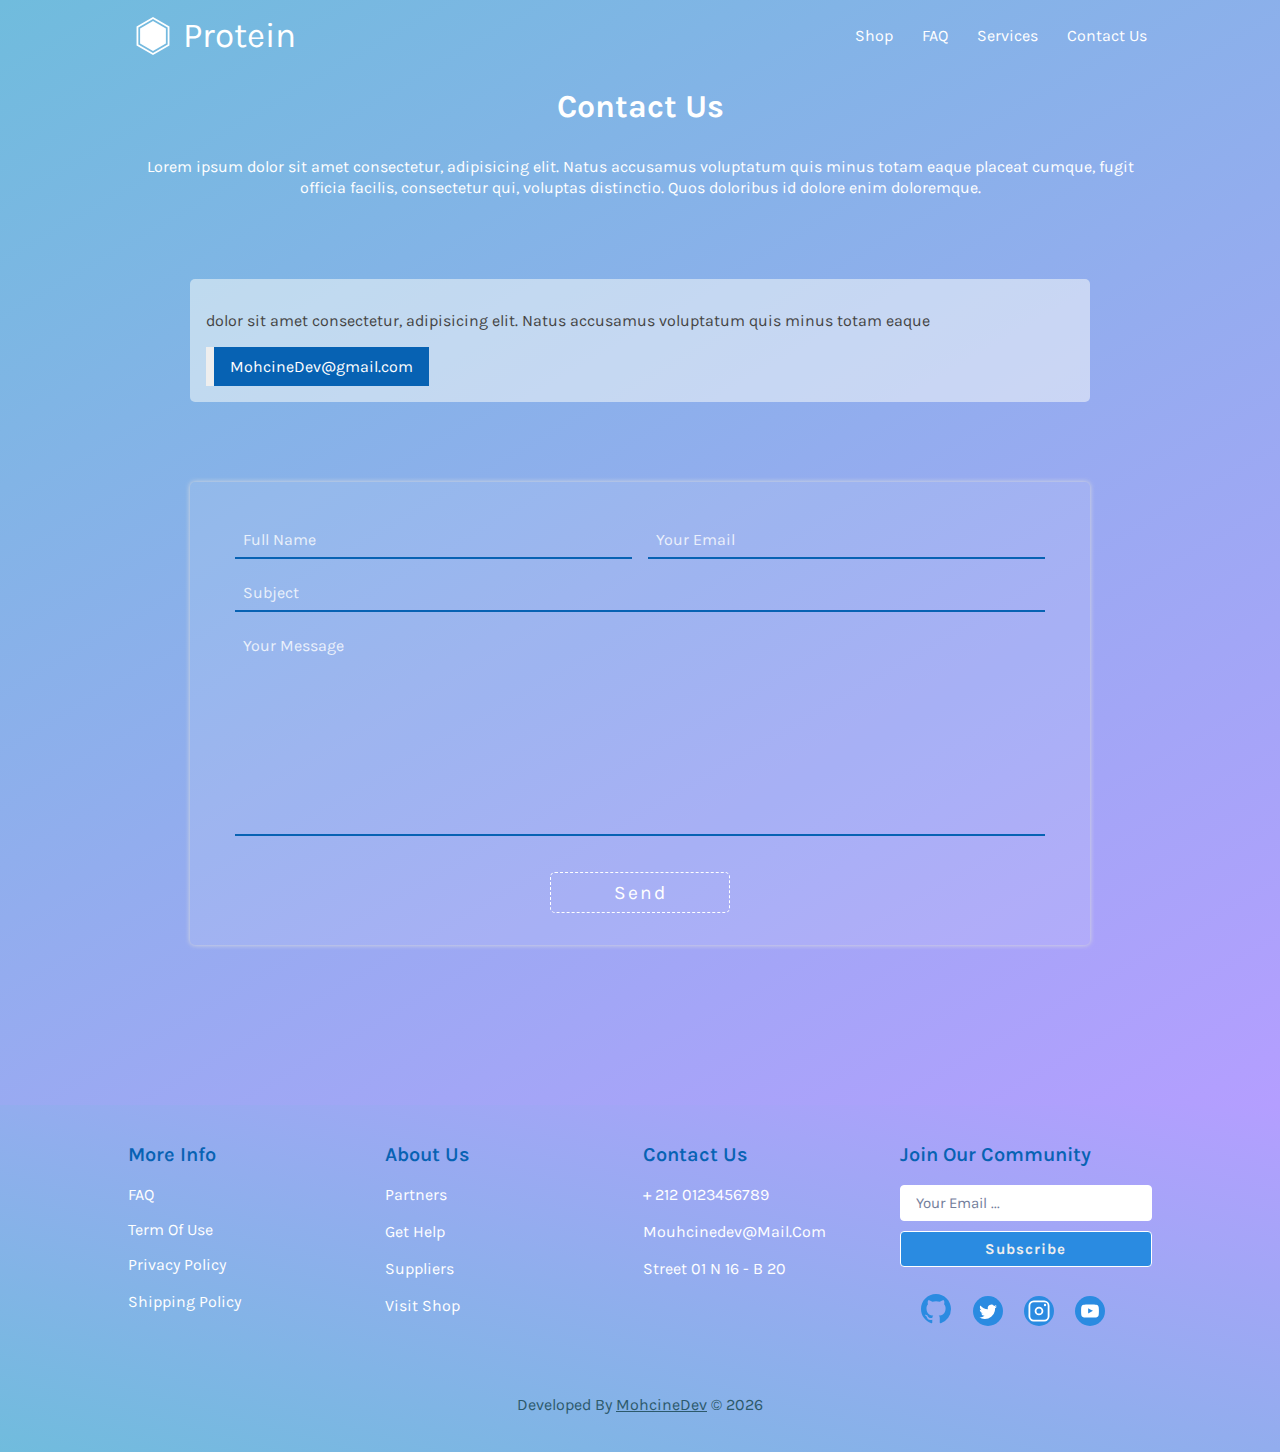
<file: Contact/contact.html>
<!DOCTYPE html>
<html lang="en" dir="ltr">

<head>
    <meta charset="UTF-8">
    <meta name="viewport" content="width=device-width, initial-scale=1.0">
    <link rel="icon" href="../src/fav.webp" />
    <title>Protein</title>
    <link rel="stylesheet" href="../main.css">
    <link rel="stylesheet" href="style.css">
</head>

<body>
    <div class="container">
        <div class="wrapper">
            <nav>
                <div class="logo">
                    <a href="/">
                        <svg xmlns="http://www.w3.org/2000/svg" viewBox="0 0 45 45">
                            <title>logo</title>
                            <path
                                d="M22.5,43.86,4,33.18V11.82L22.5,1.14,41,11.82V33.18ZM6,32l16.5,9.52L39,32V13L22.5,3.45,6,13Z"
                                style="fill:#fff" />
                            <polygon points="37 30.87 37 14.13 22.5 5.76 8 14.13 8 30.87 22.5 39.24 37 30.87"
                                style="fill:#fff" />
                        </svg>
                        <span>Protein</span>
                    </a>
                </div>
                <svg id="hide" class="nav-controll" xmlns="http://www.w3.org/2000/svg"
                    xmlns:xlink="http://www.w3.org/1999/xlink" x="0px" y="0px" width="92.132px" height="92.132px"
                    viewBox="0 0 92.132 92.132" xml:space="preserve">
                    <path fill="#eee" d="M2.141,89.13c1.425,1.429,3.299,2.142,5.167,2.142c1.869,0,3.742-0.713,5.167-2.142l33.591-33.592L79.657,89.13
    c1.426,1.429,3.299,2.142,5.167,2.142c1.867,0,3.74-0.713,5.167-2.142c2.854-2.854,2.854-7.48,0-10.334L56.398,45.205
    l31.869-31.869c2.855-2.853,2.855-7.481,0-10.334c-2.853-2.855-7.479-2.855-10.334,0L46.065,34.87L14.198,3.001
    c-2.854-2.855-7.481-2.855-10.333,0c-2.855,2.853-2.855,7.481,0,10.334l31.868,31.869L2.143,78.795
    C-0.714,81.648-0.714,86.274,2.141,89.13z" />
                </svg>
                <svg id="display" class="nav-controll" xmlns="http://www.w3.org/2000/svg"
                    xmlns:xlink="http://www.w3.org/1999/xlink" x="0px" y="0px" viewBox="0 0 477.867 477.867"
                    xml:space="preserve">
                    <circle fill="#eee" cx="68.267" cy="238.933" r="68.267" />
                    <circle fill="#eee" cx="238.933" cy="238.933" r="68.267" />
                    <circle fill="#eee" cx="409.6" cy="238.933" r="68.267" />

                </svg>

                <div class="links">
                    <a href="/#products">Shop</a>
                    <a href="../Faqs/faq.html">FAQ</a>
                    <a href="/#services">Services</a>
                    <a href="./contact.html">Contact Us</a>
                </div>
            </nav>
            <h1>Contact Us</h1>
            <p>Lorem ipsum dolor sit amet consectetur, adipisicing elit. Natus accusamus voluptatum quis minus totam
                eaque placeat cumque, fugit officia facilis, consectetur qui, voluptas distinctio. Quos doloribus id
                dolore enim doloremque.</p>
            <div class="email">
                <p> dolor sit amet consectetur, adipisicing elit. Natus accusamus voluptatum quis minus totam
                    eaque</p>
                <a href="mailto:MohcineDev@gmail.com">MohcineDev@gmail.com</a>
            </div>

            <form>
                <div class="row">
                    <input type="text" placeholder="Full Name" maxlength="30" required data-name="Full Name" id="field">
                    <input type="email" maxlength="30" required placeholder="Your Email" data-name="Your Email"
                        id="field">
                </div>
                <input type="text" maxlength="100" required placeholder="Subject" data-name="Subject" id="field">
                <textarea placeholder="Your Message" required cols="30" rows="10" data-name="Your Message"
                    id="field"></textarea>
                <input type="submit" value="Send">
            </form>
            <div class="popup">
                <div>
                    <p>Thanks for your Message but this form still not working!!</p>
                    <a href="/"><svg fill="none" stroke="#222" viewBox="0 0 24 24" xmlns="http://www.w3.org/2000/svg">
                            <path stroke-linecap="round" stroke-linejoin="round" stroke-width="2"
                                d="M11 15l-3-3m0 0l3-3m-3 3h8M3 12a9 9 0 1118 0 9 9 0 01-18 0z"></path>
                        </svg> Back to site</a>
                </div>
            </div>
        </div>
    </div>

    <!-- Footer -->
    <div class="footer-container">
        <div class="wrapper">
            <div class="footer-wrapper">
                <footer>
                    <div class="info">
                        <p>More Info</p>
                        <a href="../Faqs/faq.html">FAQ</a>
                        <a>term of use</a>
                        <p>privacy policy</p>
                        <p>shipping policy</p>
                    </div>
                    <div class="about">
                        <p>About Us</p>
                        <p>partners</p>
                        <p>get help</p>
                        <p>suppliers</p>
                        <p>visit shop</p>
                    </div>
                    <div class="contact">
                        <p>Contact us</p>
                        <p>+ 212 0123456789</p>
                        <p><a href="mailto:mouhcinedev@mail.com">mouhcinedev@mail.com</a></p>
                        <p>Street 01 N 16 - B 20</p>
                    </div>
                    <div class="community">
                        <p>join our community</p>
                        <input type="email" maxlength="30" required placeholder="Your Email ..." id="mail">
                        <button>Subscribe</button>
                        <div class="socials">
                            <a href="https://github.com/MohcineDev" target="_blank">
                                <svg xmlns="http://www.w3.org/2000/svg" viewBox="0 0 16 16" height="32" width="32">
                                    <path class="cls-1" fill-rule="evenodd"
                                        d="M8 0C3.58 0 0 3.58 0 8c0 3.54 2.29 6.53 5.47 7.59.4.07.55-.17.55-.38 0-.19-.01-.82-.01-1.49-2.01.37-2.53-.49-2.69-.94-.09-.23-.48-.94-.82-1.13-.28-.15-.68-.52-.01-.53.63-.01 1.08.58 1.23.82.72 1.21 1.87.87 2.33.66.07-.52.28-.87.51-1.07-1.78-.2-3.64-.89-3.64-3.95 0-.87.31-1.59.82-2.15-.08-.2-.36-1.02.08-2.12 0 0 .67-.21 2.2.82.64-.18 1.32-.27 2-.27.68 0 1.36.09 2 .27 1.53-1.04 2.2-.82 2.2-.82.44 1.1.16 1.92.08 2.12.51.56.82 1.27.82 2.15 0 3.07-1.87 3.75-3.65 3.95.29.25.54.73.54 1.48 0 1.07-.01 1.93-.01 2.2 0 .21.15.46.55.38A8.013 8.013 0 0016 8c0-4.42-3.58-8-8-8z">
                                    </path>
                                </svg>
                            </a>
                            <svg xmlns="http://www.w3.org/2000/svg" viewBox="0 0 50 50">
                                <title>Twitter</title>
                                <path class="cls-1" d="M50,25A25,25,0,1,1,25,0,25,25,0,0,1,50,25Z" />
                                <path class="cls-2"
                                    d="M39.81,17.37a12,12,0,0,1-3.49.94A6,6,0,0,0,39,15a12.15,12.15,0,0,1-3.86,1.46,6,6,0,0,0-10.35,5.45,17.32,17.32,0,0,1-12.52-6.25,5.84,5.84,0,0,0-.83,3,6,6,0,0,0,2.71,5,6.11,6.11,0,0,1-2.76-.75V23a5.78,5.78,0,0,0,.42,2.17,6.06,6.06,0,0,0,4.46,3.7,6.05,6.05,0,0,1-1.6.21,6.31,6.31,0,0,1-1.15-.11,6.06,6.06,0,0,0,5.68,4.15,12.29,12.29,0,0,1-7.55,2.57,11.64,11.64,0,0,1-1.45-.09,17.4,17.4,0,0,0,9.32,2.69A16.91,16.91,0,0,0,36.38,24.85a16.52,16.52,0,0,0,.41-3.61c0-.26,0-.51,0-.77A12.4,12.4,0,0,0,39.81,17.37Z" />
                            </svg>
                            <svg xmlns="http://www.w3.org/2000/svg" viewBox="0 0 50 50">
                                <title>instagram</title>
                                <circle class="cls-1" cx="25" cy="25" r="25" />
                                <rect x="9" y="9" width="32" height="32" rx="7.23"
                                    style="fill:none;stroke:#fff;stroke-miterlimit:10;stroke-width:3px" />
                                <circle cx="25" cy="25" r="5.75"
                                    style="fill:none;stroke:#fff;stroke-miterlimit:10;stroke-width:3px" />
                                <circle cx="35.04" cy="14.96" r="1.96" style="fill:#fff" />
                            </svg>
                            <svg xmlns="http://www.w3.org/2000/svg" viewBox="0 0 50 50">
                                <title>Youtube</title>
                                <path class="cls-1" d="M50,25A25,25,0,1,1,25,0,25,25,0,0,1,50,25Z" />
                                <path class="cls-2"
                                    d="M39.51,18.9a6.87,6.87,0,0,0-1.18-3.07,4.11,4.11,0,0,0-3-1.31C31.22,14.21,25,14.21,25,14.21h0s-6.21,0-10.36.31a4.11,4.11,0,0,0-3,1.31,6.87,6.87,0,0,0-1.18,3.07,48,48,0,0,0-.3,5v2.35a47.78,47.78,0,0,0,.3,5,6.87,6.87,0,0,0,1.18,3.07,4.9,4.9,0,0,0,3.26,1.32c2.37.23,10.07.31,10.07.31s6.22,0,10.37-.32a4.16,4.16,0,0,0,3-1.31,6.87,6.87,0,0,0,1.18-3.07,47.78,47.78,0,0,0,.3-5V23.89A48,48,0,0,0,39.51,18.9Zm-9.57,5.86-8,4.32V20.4l3.61,2Z" />
                            </svg>
                        </div>
                    </div>
                </footer>
                <p>Developed By <a href="https://github.com/MohcineDev" target="_blank"
                        title="GitHub Username">MohcineDev</a> &copy; <span id="year"></span></p>
            </div>
        </div>
    </div>
    <script src="../main.js"></script>
    <script src="./contact.js"></script>
</body>

</html>
</file>
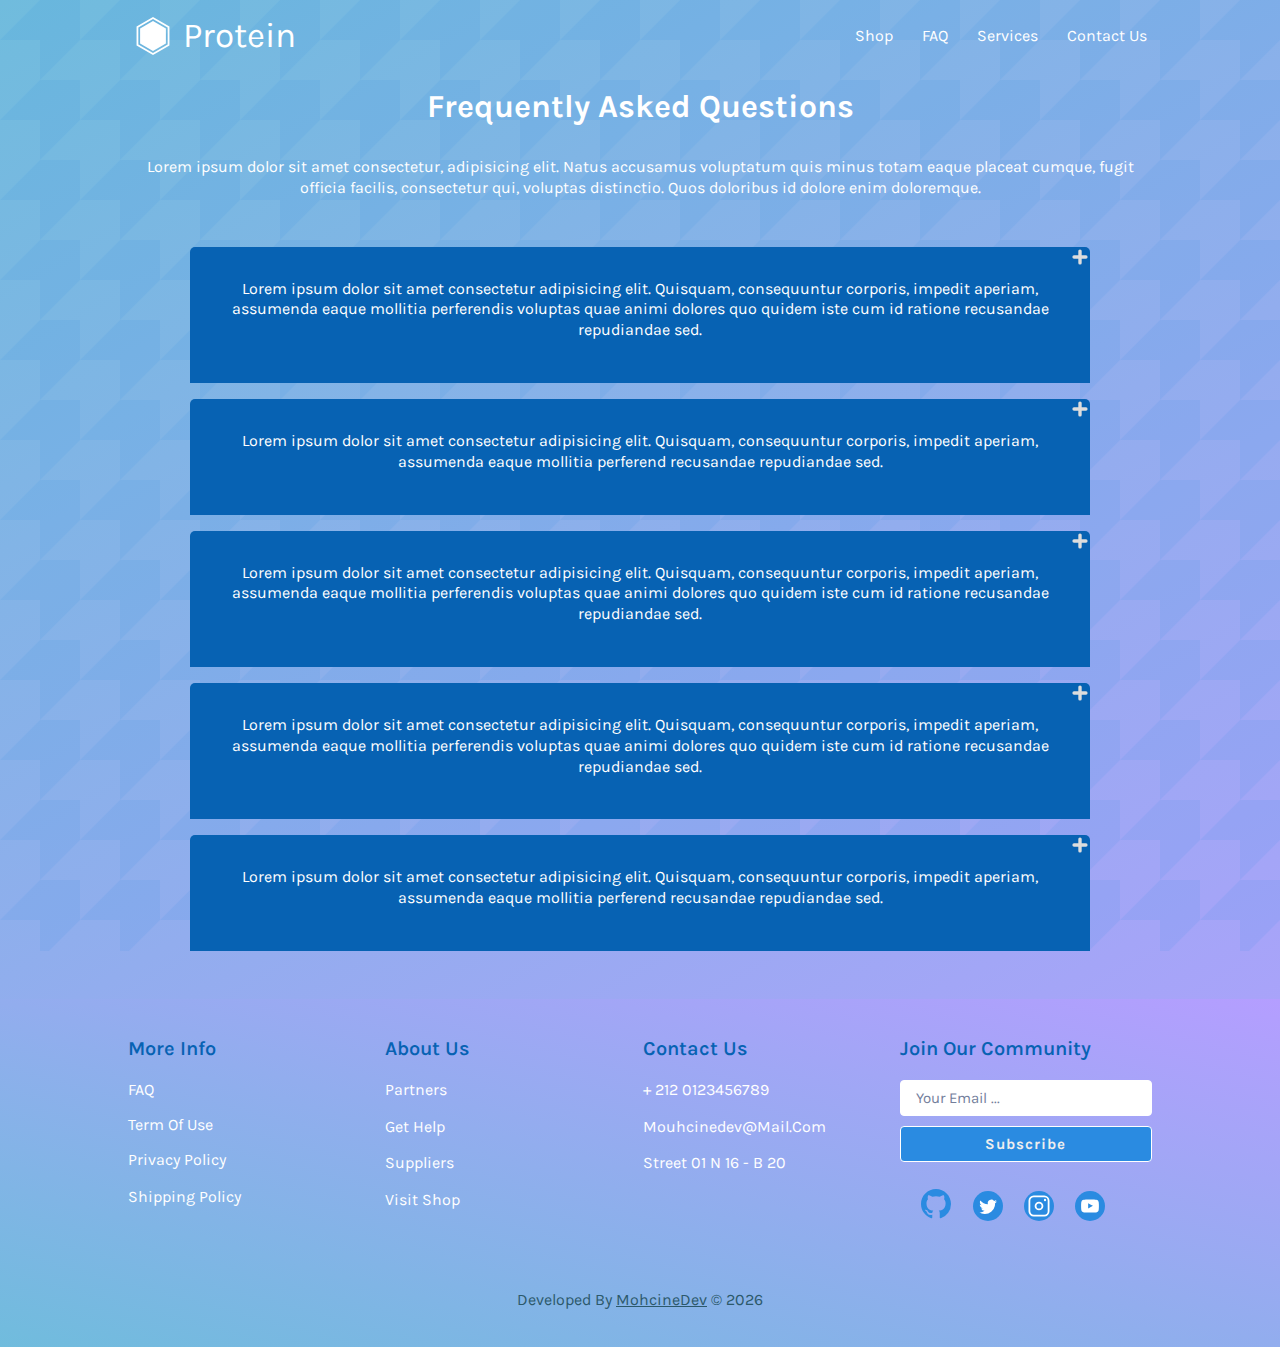
<file: Faqs/faq.html>
<!DOCTYPE html>
<html lang="en">

<head>
    <meta charset="UTF-8">
    <meta name="viewport" content="width=device-width, initial-scale=1.0">
    <link rel="icon" href="../src/fav.webp" />
    <title>Protein</title>
    <link rel="stylesheet" href="style.css">
    <link rel="stylesheet" href="../main.css">
</head>

<body>
    <div class="container">
        <div class="wrapper">
            <nav>
                <div class="logo">
                    <a href="/">
                        <svg xmlns="http://www.w3.org/2000/svg" viewBox="0 0 45 45">
                            <title>logo</title>
                            <path
                                d="M22.5,43.86,4,33.18V11.82L22.5,1.14,41,11.82V33.18ZM6,32l16.5,9.52L39,32V13L22.5,3.45,6,13Z"
                                style="fill:#fff" />
                            <polygon points="37 30.87 37 14.13 22.5 5.76 8 14.13 8 30.87 22.5 39.24 37 30.87"
                                style="fill:#fff" />
                        </svg>
                        <span>Protein</span>
                    </a>
                </div>
                <svg id="hide" class="nav-controll" version="1.1" id="Capa_1" xmlns="http://www.w3.org/2000/svg"
                    xmlns:xlink="http://www.w3.org/1999/xlink" x="0px" y="0px" width="92.132px" height="92.132px"
                    viewBox="0 0 92.132 92.132" xml:space="preserve">
                    <path fill="#eee" d="M2.141,89.13c1.425,1.429,3.299,2.142,5.167,2.142c1.869,0,3.742-0.713,5.167-2.142l33.591-33.592L79.657,89.13
    c1.426,1.429,3.299,2.142,5.167,2.142c1.867,0,3.74-0.713,5.167-2.142c2.854-2.854,2.854-7.48,0-10.334L56.398,45.205
    l31.869-31.869c2.855-2.853,2.855-7.481,0-10.334c-2.853-2.855-7.479-2.855-10.334,0L46.065,34.87L14.198,3.001
    c-2.854-2.855-7.481-2.855-10.333,0c-2.855,2.853-2.855,7.481,0,10.334l31.868,31.869L2.143,78.795
    C-0.714,81.648-0.714,86.274,2.141,89.13z" />
                </svg>
                <svg id="display" class="nav-controll" version="1.1" id="Capa_1" xmlns="http://www.w3.org/2000/svg"
                    xmlns:xlink="http://www.w3.org/1999/xlink" x="0px" y="0px" viewBox="0 0 477.867 477.867"
                    xml:space="preserve">
                    <circle fill="#eee" cx="68.267" cy="238.933" r="68.267" />
                    <circle fill="#eee" cx="238.933" cy="238.933" r="68.267" />
                    <circle fill="#eee" cx="409.6" cy="238.933" r="68.267" />

                </svg>

                <div class="links">
                    <a href="/#products">Shop</a>
                    <a href="faq.html">FAQ</a>
                    <a href="/#services">Services</a>
                    <a href="../Contact/contact.html">Contact Us</a>
                </div>
            </nav>
            <h1>Frequently Asked Questions</h1>
            <p>Lorem ipsum dolor sit amet consectetur, adipisicing elit. Natus accusamus voluptatum quis minus totam
                eaque placeat cumque, fugit officia facilis, consectetur qui, voluptas distinctio. Quos doloribus id
                dolore enim doloremque.</p>
            <div class="faq-container">
                <div class="row">
                    <svg xmlns="http://www.w3.org/2000/svg" viewBox="0 0 20 20">
                        <g id="Layer_3" data-name="Layer 3">
                            <rect x="0.5" y="7.89" width="19" height="4.22" rx="2" style="fill:#ddd" />
                            <rect x="0.5" y="7.89" width="19" height="4.22" rx="2"
                                transform="translate(0 20) rotate(-90)" style="fill:#ddd" />
                        </g>
                    </svg>
                    <p class="question"> Lorem ipsum dolor sit amet consectetur adipisicing elit. Quisquam,
                        consequuntur
                        corporis, impedit
                        aperiam, assumenda eaque mollitia perferendis voluptas quae animi dolores quo quidem iste cum id
                        ratione recusandae repudiandae sed.</p>
                    <div class="answer">
                        <p>Lorem ipsum dolor sit amet consectetur adipisicing elit. Modi a voluptatibus nisi
                            minima corrupti inventore, perspiciatis labore accusamus
                            quaerat aspernatur quod dolores culpa officiis veritatis animi.</p>
                    </div>
                </div>
                <div class="row">
                    <svg xmlns="http://www.w3.org/2000/svg" viewBox="0 0 20 20">
                        <g id="Layer_3" data-name="Layer 3">
                            <rect x="0.5" y="7.89" width="19" height="4.22" rx="2" style="fill:#ddd" />
                            <rect x="0.5" y="7.89" width="19" height="4.22" rx="2"
                                transform="translate(0 20) rotate(-90)" style="fill:#ddd" />
                        </g>
                    </svg>
                    <p class="question"> Lorem ipsum dolor sit amet consectetur adipisicing elit. Quisquam,
                        consequuntur
                        corporis, impedit
                        aperiam, assumenda eaque mollitia perferend recusandae repudiandae sed.</p>
                    <div class="answer">
                        <p>Lorem ipsum dolor sit amet consectetur
                            minima corrupti inventore, perspiciatis similique quasi recusandae iusto, labore accusamus
                            quaerat aspernatur quod dolores culpa officiis veritatis animi.</p>
                    </div>
                </div>
                <div class="row">
                    <svg xmlns="http://www.w3.org/2000/svg" viewBox="0 0 20 20">
                        <g id="Layer_3" data-name="Layer 3">
                            <rect x="0.5" y="7.89" width="19" height="4.22" rx="2" style="fill:#ddd" />
                            <rect x="0.5" y="7.89" width="19" height="4.22" rx="2"
                                transform="translate(0 20) rotate(-90)" style="fill:#ddd" />
                        </g>
                    </svg>
                    <p class="question"> Lorem ipsum dolor sit amet consectetur adipisicing elit. Quisquam,
                        consequuntur
                        corporis, impedit
                        aperiam, assumenda eaque mollitia perferendis voluptas quae animi dolores quo quidem iste cum id
                        ratione recusandae repudiandae sed.</p>
                    <div class="answer">
                        <p>Lorem ipsum dolor sit lit. Modi a voluptatibus nisi
                            minima corrupti inventore, perspiciatis similique quasi recusandae iusto, labore accusamus
                            quaerat aspernatur quod dolores culpa officiis veritatis animi.</p>
                    </div>
                </div>
                <div class="row">
                    <svg xmlns="http://www.w3.org/2000/svg" viewBox="0 0 20 20">
                        <g id="Layer_3" data-name="Layer 3">
                            <rect x="0.5" y="7.89" width="19" height="4.22" rx="2" style="fill:#ddd" />
                            <rect x="0.5" y="7.89" width="19" height="4.22" rx="2"
                                transform="translate(0 20) rotate(-90)" style="fill:#ddd" />
                        </g>
                    </svg>
                    <p class="question"> Lorem ipsum dolor sit amet consectetur adipisicing elit. Quisquam,
                        consequuntur
                        corporis, impedit
                        aperiam, assumenda eaque mollitia perferendis voluptas quae animi dolores quo quidem iste cum id
                        ratione recusandae repudiandae sed.</p>
                    <div class="answer">
                        <p>Lorem ipsum dolor sit amet consectetur adipisicing elit. Modi a voluptatibus nisi
                            minima corrupti inventore, perspiciatis similique quasi recusandae iusto, labore accusamus
                            tis animi.</p>
                    </div>
                </div>
                <div class="row">
                    <svg xmlns="http://www.w3.org/2000/svg" viewBox="0 0 20 20">
                        <g id="Layer_3" data-name="Layer 3">
                            <rect x="0.5" y="7.89" width="19" height="4.22" rx="2" style="fill:#ddd" />
                            <rect x="0.5" y="7.89" width="19" height="4.22" rx="2"
                                transform="translate(0 20) rotate(-90)" style="fill:#ddd" />
                        </g>
                    </svg>
                    <p class="question"> Lorem ipsum dolor sit amet consectetur adipisicing elit. Quisquam,
                        consequuntur
                        corporis, impedit
                        aperiam, assumenda eaque mollitia perferend recusandae repudiandae sed.</p>
                    <div class="answer">
                        <p>Lorem ipsum dolor sit amet consectetur
                            minima corrupti inventore, perspiciatis similique quasi recusandae iusto, labore accusamus
                            quaerat aspernatur quod dolores culpa officiis veritatis animi.</p>
                    </div>
                </div>
            </div>
        </div>
    </div>

    <!-- Footer -->
    <div class="footer-container">
        <div class="wrapper">
            <div class="footer-wrapper">
                <footer>
                    <div class="info">
                        <p>More Info</p>
                        <a href="./faq.html">FAQ</a>
                        <a>term of use</a>
                        <p>privacy policy</p>
                        <p>shipping policy</p>
                    </div>
                    <div class="about">
                        <p>About Us</p>
                        <p>partners</p>
                        <p>get help</p>
                        <p>suppliers</p>
                        <p>visit shop</p>
                    </div>
                    <div class="contact">
                        <p>Contact us</p>
                        <p>+ 212 0123456789</p>
                        <p><a href="mailto:mouhcinedev@mail.com">mouhcinedev@mail.com</a></p>
                        <p>Street 01 N 16 - B 20</p>
                    </div>
                    <div class="community">
                        <p>join our community</p>
                        <input type="email" maxlength="30" required placeholder="Your Email ..." id="mail">
                        <button>Subscribe</button>
                        <div class="socials">
                            <a href="https://github.com/MohcineDev" target="_blank">
                                <svg xmlns="http://www.w3.org/2000/svg" viewBox="0 0 16 16" height="32" width="32">
                                    <path class="cls-1" fill-rule="evenodd"
                                        d="M8 0C3.58 0 0 3.58 0 8c0 3.54 2.29 6.53 5.47 7.59.4.07.55-.17.55-.38 0-.19-.01-.82-.01-1.49-2.01.37-2.53-.49-2.69-.94-.09-.23-.48-.94-.82-1.13-.28-.15-.68-.52-.01-.53.63-.01 1.08.58 1.23.82.72 1.21 1.87.87 2.33.66.07-.52.28-.87.51-1.07-1.78-.2-3.64-.89-3.64-3.95 0-.87.31-1.59.82-2.15-.08-.2-.36-1.02.08-2.12 0 0 .67-.21 2.2.82.64-.18 1.32-.27 2-.27.68 0 1.36.09 2 .27 1.53-1.04 2.2-.82 2.2-.82.44 1.1.16 1.92.08 2.12.51.56.82 1.27.82 2.15 0 3.07-1.87 3.75-3.65 3.95.29.25.54.73.54 1.48 0 1.07-.01 1.93-.01 2.2 0 .21.15.46.55.38A8.013 8.013 0 0016 8c0-4.42-3.58-8-8-8z">
                                    </path>
                                </svg>
                            </a>
                            <svg xmlns="http://www.w3.org/2000/svg" viewBox="0 0 50 50">
                                <title>Twitter</title>
                                <path class="cls-1" d="M50,25A25,25,0,1,1,25,0,25,25,0,0,1,50,25Z" />
                                <path class="cls-2"
                                    d="M39.81,17.37a12,12,0,0,1-3.49.94A6,6,0,0,0,39,15a12.15,12.15,0,0,1-3.86,1.46,6,6,0,0,0-10.35,5.45,17.32,17.32,0,0,1-12.52-6.25,5.84,5.84,0,0,0-.83,3,6,6,0,0,0,2.71,5,6.11,6.11,0,0,1-2.76-.75V23a5.78,5.78,0,0,0,.42,2.17,6.06,6.06,0,0,0,4.46,3.7,6.05,6.05,0,0,1-1.6.21,6.31,6.31,0,0,1-1.15-.11,6.06,6.06,0,0,0,5.68,4.15,12.29,12.29,0,0,1-7.55,2.57,11.64,11.64,0,0,1-1.45-.09,17.4,17.4,0,0,0,9.32,2.69A16.91,16.91,0,0,0,36.38,24.85a16.52,16.52,0,0,0,.41-3.61c0-.26,0-.51,0-.77A12.4,12.4,0,0,0,39.81,17.37Z" />
                            </svg>
                            <svg xmlns="http://www.w3.org/2000/svg" viewBox="0 0 50 50">
                                <title>instagram</title>
                                <circle  class="cls-1" cx="25" cy="25" r="25" />
                                <rect x="9" y="9" width="32" height="32" rx="7.23" style="fill:none;stroke:#fff;stroke-miterlimit:10;stroke-width:3px"/>
                                <circle cx="25" cy="25" r="5.75" style="fill:none;stroke:#fff;stroke-miterlimit:10;stroke-width:3px"/>
                                <circle cx="35.04" cy="14.96" r="1.96" style="fill:#fff"/>
                            </svg>
                            <svg xmlns="http://www.w3.org/2000/svg" viewBox="0 0 50 50">
                                <title>Youtube</title>
                                <path class="cls-1" d="M50,25A25,25,0,1,1,25,0,25,25,0,0,1,50,25Z" />
                                <path class="cls-2"
                                    d="M39.51,18.9a6.87,6.87,0,0,0-1.18-3.07,4.11,4.11,0,0,0-3-1.31C31.22,14.21,25,14.21,25,14.21h0s-6.21,0-10.36.31a4.11,4.11,0,0,0-3,1.31,6.87,6.87,0,0,0-1.18,3.07,48,48,0,0,0-.3,5v2.35a47.78,47.78,0,0,0,.3,5,6.87,6.87,0,0,0,1.18,3.07,4.9,4.9,0,0,0,3.26,1.32c2.37.23,10.07.31,10.07.31s6.22,0,10.37-.32a4.16,4.16,0,0,0,3-1.31,6.87,6.87,0,0,0,1.18-3.07,47.78,47.78,0,0,0,.3-5V23.89A48,48,0,0,0,39.51,18.9Zm-9.57,5.86-8,4.32V20.4l3.61,2Z" />
                            </svg>
                        </div>
                    </div>
                </footer>
                <p>Developed By <a href="https://github.com/MohcineDev" target="_blank"
                        title="GitHub Username">MohcineDev</a> &copy; <span id="year"></span></p>
            </div>
        </div>
    </div>
    <script src="../main.js"></script>
    <script src="script.js"></script>
</body>

</html>
</file>
<file: main.css>
@import url('https://fonts.googleapis.com/css2?family=Karla:wght@400;700&display=swap');
/* deafult */

:root {
    --col: rgb(7, 98, 179);
    --bl: #70bcdd;
    --pu: #b49eff;
}

* {
    font-family: Karla, Arial, Helvetica, sans-serif;
    color: #fff;
    outline: none;
}

*::selection {
    color: transparent;
}

html {
    scroll-behavior: smooth;
}

body {
    margin: 0;
    position: relative;
    overflow-x: hidden;
}

svg {
    cursor: pointer;
    width: 40px;
}

h1 {
    margin: 2rem 0;
}

a {
    color: #fff;
    text-decoration: none;
}

p {
    line-height: 1.3rem;
}

button {
    cursor: pointer;
}

input[type="email"] {
    color: #101020;
}

input::placeholder, textarea::placeholder {
    color: #737e9b;
}

/*END deafult */

nav {
    position: relative;
    display: flex;
    align-items: center;
    justify-content: space-between;
    padding: 15px 5px 0 5px;
}

nav .logo a {
    display: flex;
    align-items: center;
}

nav .logo a span {
    font-size: 35px;
    margin-left: 10px;
}

nav .links a {
    margin-left: 25px;
}

nav .links a:hover {
    transition: .5s;
    color: #99e0ff;
}

.nav-controll {
    width: 25px;
    height: 25px;
    cursor: pointer;
    display: none;
}

.nav-controll path {
    fill: rgb(248, 154, 167);
}

@keyframes rotate {
    0% {
        transform: rotate(0deg);
    }
    100% {
        transform: rotate(360deg);
    }
}

/* NAV END */

.wrapper {
    width: 80%;
    margin: 0 auto;
}

/* FOOTER */

.footer-container {
    background: linear-gradient(15deg, var(--bl), var(--pu));
    padding: 20px 0;
}

footer {
    display: grid;
    grid-template-columns: repeat(12, 1fr);
    grid-template-rows: repeat(3, auto);
    gap: 5px;
}

footer p:nth-child(1) {
    font-size: 20px;
    font-weight: 600;
    color: var(--col);
}

/* //remove */

footer p {
    text-transform: capitalize;
}

footer a {
    text-transform: capitalize;
    display: block;
    margin: 1rem 0;
}

footer .info {
    grid-area: 1/1/2/4;
}

footer .about {
    grid-area: 1/4/2/7;
}

footer .contact {
    grid-area: 1/7/2/10;
}

footer .contact p a {
    text-decoration: none;
}

footer .community {
    grid-area: 1/10/2/13;
}

.community button, .community input {
    border: 1px solid white;
    width: 100%;
    padding: 8px 15px;
    font-size: 15px;
    box-sizing: border-box;
    border-radius: 4px;
    transition: border-color 0.3s;
}

.community input[type="email"]:hover {
    border-color: #486eb4;
}

footer .community button {
    background-color: rgb(42, 139, 225);
    color: #eee;
    letter-spacing: 1px;
    font-weight: 700;
    margin: 10px 0;
    display: block;
}

.socials {
    display: flex;
    width: 90%;
    justify-content: space-evenly;
    margin-top: 10px;
}

.socials svg {
    width: 30px;
}

.socials svg .cls-1 {
    fill: rgb(42, 139, 225);
    transition: fill 0.5s;
}

.socials svg:hover .cls-1 {
    fill: rgb(29, 100, 162);
}

footer .community .socials svg .cls-2, .cls-4 {
    fill: #fff;
}

.footer-wrapper>p {
    margin: 0;
    margin-top: 1.5rem;
    padding: 1rem;
    text-align: center;
    color: rgb(44, 89, 107);
}

.footer-wrapper p a {
    color: inherit;
    text-decoration: underline;
}

.footer-wrapper p span {
    color: inherit;
}

/* END FOOTER */

/* MEDIA QUERY */

@media screen and (max-width:1200px) {
    .wrapper {
        width: 90%;
    }
}

/* Medium devices */

@media screen and (max-width:768px) {
    #display {
        display: block;
    }
    .nav-controll {
        position: fixed;
        top: 20px;
        right: 20px;
        z-index: 10;
        background-color: rgba( 35, 64, 10, .2);
        padding: 5px;
        border-radius: 50%;
    }
    .links {
        position: fixed;
        background: linear-gradient(15deg, var(--bl), var(--pu));
        top: 0;
        right: -100%;
        width: 100%;
        height: 100vh;
        text-align: center;
        padding-top: 60px;
        transition: all .5s;
        z-index: 8;
    }
    nav .links a {
        display: block;
        padding: 30px 0;
        margin-left: 0px;
        font-size: 20px;
    }
    nav .links a:hover {
        background: linear-gradient(-15deg, #486eb4, #866fd3);
        color: #fff;
    }
    footer div {
        text-align: center;
    }
    footer .info {
        grid-area: 1/1/2/7;
    }
    footer .about {
        grid-area: 1/7/2/13;
    }
    footer .contact {
        grid-area: 2/1/3/7;
    }
    footer .community {
        grid-area: 2/7/3/13;
    }
}

/* Extra small devices */

@media screen and (max-width: 600px) {
    footer .info {
        grid-area: 1/1/2/7;
    }
    footer .about {
        grid-area: 1/7/2/13;
    }
    footer .contact {
        grid-area: 2/1/3/13;
    }
    footer .community {
        grid-area: 3/1/4/13;
    }
}
</file>
<file: Contact/style.css>
body {
    background: linear-gradient(-30deg, var(--pu), var(--bl));
}

.container {
    background: linear-gradient(-30deg, var(--pu), var(--bl));
    text-align: center;
    position: relative;
    padding-bottom: 5rem;
}

.email {
    text-align: left;
    background-color: rgba(255, 255, 250, 0.5);
    padding: 1rem;
    border-radius: 5px;
    max-width: 900px;
    box-sizing: border-box;
    margin: 5rem auto;
}

.email p:nth-of-type(1) {
    color: #444 !important;
}

.email a {
    background-color: var(--col);
    display: inline-block;
    padding: 0.6rem 1rem;
    border-left: 8px solid #eee;
    margin: 0;
}

form {
    max-width: 900px;
    margin: 5rem auto;
    padding: 2rem 0;
    box-shadow: 0 0 5px #ddd;
    border-radius: 5px;
    background: rgba(255,255,255,0.1);
}
form input{
    color: #fff !important;
}

form .row {
    display: flex;
    width: 90%;
    justify-content: space-between;
    margin: 0 auto;
}

form input, form textarea {
    background-color: transparent;
    border: none;
    border-bottom: 2px solid var(--col);
    padding: 0.5rem;
    box-sizing: border-box;
    margin: 0.5rem 0;
    /* border-radius: 5px; */
    font-size: 1rem;
}

form input::placeholder, form textarea::placeholder {
    color: white;
    opacity: 0.8;
}

.row input {
    width: 49%;
}

form>input {
    width: 90%;
}

textarea {
    resize: none;
    width: 90%;
}

form input[type="submit"] {
    font-size: 1.2rem;
    color: #fff;
    cursor: pointer;
    width: 20%;
    transition: 0.5s;
    letter-spacing: 2px;
    border-radius: 5px;
    border: 1px #fff dashed;
    margin-bottom: 0;
    margin-top: 1.5rem;
}

form input[type="submit"]:hover {
    background-color: var(--col);
}

/* popup */

.popup {
    position: fixed;
    top: 0px;
    left: 0px;
    width: 100%;
    height: 100%;
    background: rgba(5, 5, 5, 0.8);
    display: none;
    transition:display 0.5s;
}

.popup>div {
    background: #fff;
    border-radius: 10px;
    position: absolute;
    top: 40%;
    left: 50%;
    transform: translate(-50%, -50%);
    padding: 2rem;
    padding-top: 1rem;
    text-align: left;
}

.popup>div p, .popup>div a {
    color: #101020;
}

.popup>div a {
    display: flex;
    align-items: center;
}

.popup>div svg {
    width: 20px;
    margin-right: 0.6rem;
}

.popup>div a:hover, .popup>div a:hover svg {
    color: #2d59a0;
    stroke: #2d59a0;
}
</file>
<file: Faqs/style.css>
body {
    background: linear-gradient(-30deg, var(--pu), var(--bl));
}

.container {
    background: linear-gradient(-30deg, var(--pu), var(--bl));
    text-align: center;
    background-image: url("data:image/svg+xml,%3Csvg xmlns='http://www.w3.org/2000/svg' width='80' height='80' viewBox='0 0 200 200'%3E%3Cpolygon fill='rgba(42, 139, 225,0.1)' points='100 0 0 100 100 100 100 200 200 100 200 0'/%3E%3C/svg%3E");
    position: relative;
}

.faq-container {
    margin: 3rem auto;
    max-width: 900px;
}

.row {
    margin: 1rem 0;
    background-color: var(--col);
    position: relative;
    -webkit-border-radius: 5px;
    -moz-border-radius: 5px;
    border-radius: 5px;
}

.row p {
    margin: 0;
    padding: 2rem;
}

.row svg {
    width: 1rem;
    position: absolute;
    right: 2px;
    top: 2px;
    transition: transform 0.5s;
}

.rotate {
    transform: rotate(45deg);
}

.question {
    cursor: pointer;
}

.answer {
    max-height: 0;
    overflow: hidden;
    background-color: #fff;
    transition: max-height 0.5s ease-in-out;
    border: 5px solid var(--col);
}

.answer p {
    color: rgb(63, 59, 117);
}

.show {
    max-height: 200px;
}
</file>
